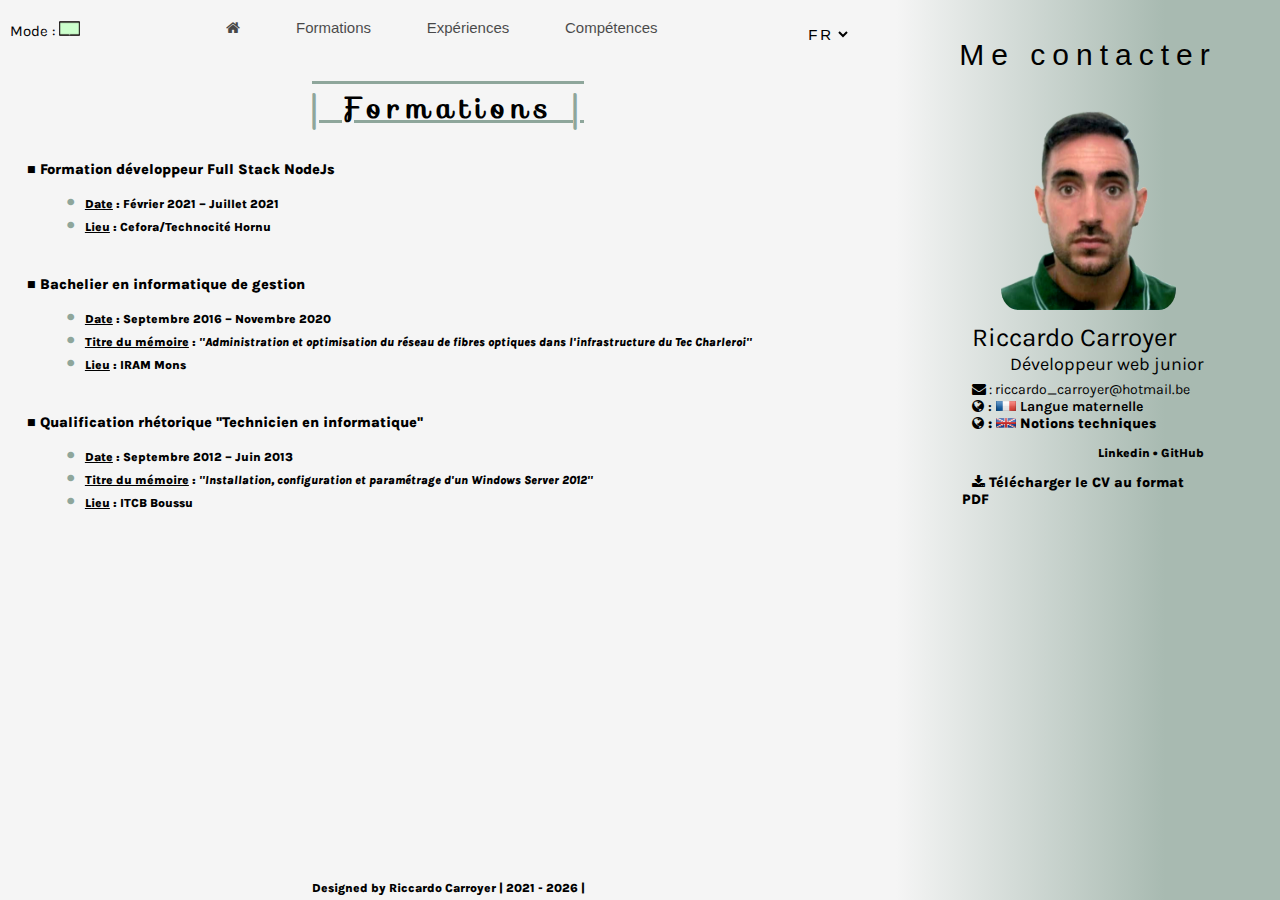
<file: html/cv.html>
<!DOCTYPE html>
<html lang="en">
<head>
    <meta charset="UTF-8">
    <meta http-equiv="X-UA-Compatible" content="IE=edge">
    <meta name="viewport" content="width=device-width, initial-scale=1.0">
    <title>CV de Riccardo Carroyer</title>
    <link rel="stylesheet" href="../css/style_cv.css">
    <link rel="stylesheet" href="https://fonts.googleapis.com/css?family=Sofia">
    <link rel="preconnect" href="https://fonts.gstatic.com">
    <link rel="preconnect" href="https://fonts.gstatic.com">
    <link href="https://fonts.googleapis.com/css2?family=Karla:wght@200;400&display=swap" rel="stylesheet"> 
    <link href="https://fonts.googleapis.com/css2?family=Quicksand:wght@500&display=swap" rel="stylesheet"> 
    <link rel="stylesheet" href="https://cdnjs.cloudflare.com/ajax/libs/font-awesome/4.7.0/css/font-awesome.min.css">

    <script src="../js/utils/translate.js" defer></script>
    <script src="../js/index_cv.js" defer></script>

</head>

<body>

    <header>
        <div id="banner">
            <span id="mode">Mode : 
                <img id="screenModeImg" src="../img/small_screen2.png" alt="">
            </span>
                <span id="buttonNavigation">
                    <a href="../index.html"><button id="homeBtn" class="btn"> <i class="fa fa-home"></i></button></a>
                    <a href="#about"><button id="contactBtn" class="btn btnAbout">Contact</button></a>
                    <a href="#educations"><button id="btnEducation" class="btn btnEducations">Formations</button></a>
                    <a href="#experiences"><button id="btnExp" class="btn btnExp">Expériences</button></a>
                    <a href="#skills"> <button id="btnSkills" class="btn btnskills">Compétences</button></a>
                    <select name="languagesSwitch" id="languagesSwitch"></select>
                </span>
            </span>
            
        </div>
    </header>

    <!--Contact-->
    <div id="about">
        <section id="aboutSection">
            <p id="Category" class="contact"><z>|</z> Contact <z>|</z></p>
            <p>
                <img id="profileImg" src="../img/riccarde_tr.png" alt="">
                    <p id="description">
                        <span id="name">        Riccardo Carroyer</span><br>
                        <span id="function">    Développeur web junior</span><br><br>
                        <span id="corps">        <b><i class="fa fa-envelope" aria-hidden="true"></i></b> <a href="mailto:riccardo_carroyer@hotmail.be" > : riccardo_carroyer@hotmail.be</a></span><br>
                        <span id="corps">        <b><i class="fa fa-globe" aria-hidden="true"></i> :  <img id="flag" src="../img/flag_fr.png" alt="">  <span id='lang1'>Langue maternelle </span> </span><br>
                        <span id="corps">        <b><i class="fa fa-globe" aria-hidden="true"></i> :  <img id="flag" src="../img/flag_uk.png" alt="">  <span id='lang2'>Notions techniques</span> </span><br><br>
                        <span id="network">      <a href="https://www.linkedin.com/in/riccardo-carroyer-425092208/">Linkedin</a> • 
                                                 <a href="https://github.com/minek10">GitHub</a></span><br><br>
                        <span id="corps">        <a href="#" id="CVLink"><i class="fa fa-download" aria-hidden="true"></i> <span id=DLCV>Télécharger le CV au format PDF</span></a></span>
                        
                    </p>
            </p>

        </section>
    </div>

    <div class="scroller">
    <!--Formation-->
        <div id="educations">
            
            <section id="EducationSection" > 
                <p id="Category"><z>|</z> <span id="educationsCategory">Formations</span> <z>|</z></p>
                <span id='Title'> <span id="title1">■ Formation développeur Full Stack NodeJs</span> </span> <br>
                <ul>
                    <li><b><u>Date</u> :</b> <span id="date1">Février 2021 – Juillet 2021</span></li>
                    <li><b><u id='location1'>Lieu</u> :</b> Cefora/Technocité Hornu</li>
                </ul>

                <br> <br> 

                <span id='Title'> <span id="title2">■ Bachelier en informatique de gestion</span> </span> <br>
                <ul>
                    <li><b><u>Date</u> :</b> <span id ="date2"> Septembre 2016 – Novembre 2020</span></li>
                    <li><b><u id="theseTitle1">Titre du mémoire</u> :</b> <i id="theseName1">"Administration et optimisation du réseau de fibres
                        optiques dans l'infrastructure du Tec Charleroi"</i></li>
                    <li><b><u id='location2'>Lieu</u> :</b> IRAM Mons</li>
                </ul>

                <br> <br> 

                <span id='Title'> <span id="title3">■ Qualification rhétorique "Technicien en informatique"</span> </span> <br>
                <ul>
                    <li><b><u>Date</u> :</b> <span id='date3'>Septembre 2012 – Juin 2013</span></li>
                    <li><b><u id="theseTitle2">Titre du mémoire</u> :</b> <i id="theseName2">"Installation, configuration et paramétrage d'un
                        Windows Server 2012"</i></li>
                    <li><b><u id='location3'>Lieu</u> :</b> ITCB Boussu</li>
                </ul>
                
            </section>      
        </div>

        <div id="experiences">
            <section id="expSection">
                <p id="Category"><z>|</z> <span id="WorkExperiences">Expériences</span> <z>|</z></p>

                <span id='Title'> <span id="titleExp5">■ Analyste-développeur </span> </span> <br>
                <ul>
                    <li><b><u>Date</u> :</b> <span id="dateExp5">Août 2021 – . . . </span></li>
                    <li><b><u id="locationExp5">Lieu</u> :</b> EducAssist'</li>
                    <li><b><u id="functionName5">Fonction</u> :</b> <span id=function5>
                        Développeur web .NET (Front et back end) avec blazor, Bootstrap et Entity
                    </span>
                   </li>
                </ul><br>

                <span id='Title'> <span id="titleExp4">■ Analyste-développeur (stage) - Tec Charleroi </span> </span> <br>
                <ul>
                    <li><b><u>Date</u> :</b> <span id="dateExp4">Décembre 2019 – Février 2020</span></li>
                    <li><b><u id="locationExp4">Lieu</u> :</b> Tec Charleroi</li>
                    <li><b><u id="functionName4">Fonction</u> :</b> <span id=function4>
                        mise en place d'un outil de digitalisation d'un schéma de 
                        fibres optiques et création de la base de données. (ASP.NET et MySQL) 
                    </span>
                   </li>
                </ul><br>

                <span id='Title'> <span id="titleExp3">■ Analyste (stage) - Tec Charleroi</span> </span> <br>
                <ul>
                    <li><b><u>Date</u> :</b> <span id="dateExp3">Janvier 2019 – Février 2019</span></li>
                    <li><b><u id="locationExp3">Lieu</u> :</b> Tec Charleroi</li>
                    <li><b><u id="functionName3">Fonction</u> :</b> 
                        <span id=function3>lecture et analyse de règlements dans le but de bâtir une 
                        base de données liée à la gestion de prise de congé du personnel</span>
                    </li>
                </ul><br>

                <span id='Title'> <span id="titleExp2">■ Préposé recyparc</span> </span> <br>
                <ul>
                    <li><b><u>Date</u> :</b> <span id="dateExp2"> Octobre 2015 – Novembre 2020 </span></li>
                    <li><b><u id="locationExp2">Lieu</u> :</b> Hygea</li>
                    <li><b><u id=functionName2>Fonction</u> :</b>  
                        <span id=function2>accueil du citoyen et orientation vers les conteneurs adéquats </span></li>
                </ul>

                <span id='Title'> <span id="titleExp1">■ Technicien-vendeur IT (stage rhétorique)</span> </span> <br>
                <ul>
                    <li><b><u>Date</u> :</b> <span id="dateExp1">Mars 2013</span></li>
                    <li><b><u id=locationExp1>Lieu </u> :</b> Service Informatique Harvent</li>
                    <li><b><u id=functionName1>Fonction</u> :</b> 
                        <span id=function1>réparation, diagnostics, montage informatique</span></li>
                </ul>
            </section>
        </div>

        <!--Compétences-->
        <div id="skills">
            <section id="SkillSection"> 
                
                <p id="Category"><z>|</z> <span id="skills0">Compétences</span> <z>|</z></p>

                <p id="SubCategory"> <span id="programming">Programmation :</span></p>
                <div id="flex"> 
                <ul>
                    <span id='Title'>■ Front-End </span> <br>
                    <li>HTML, CSS (SASS) </li>
                    <li>Javascript (Vanilla, ES6, Angular, React, Cypress)</li>
                    <li>Bootstrap</li>
                </ul>
                <ul>
                    <span id='Title'>■ Back-End </span> <br>
                    <li>NodeJS (Express, Typescript, TypeORM)</li>
                    <li>Javascript</li>
                    <li>.NET, C#</li>
                </ul><br>
            </div>

                <p id="SubCategory"> <span id=dbEngines0>Moteur de base de données :</span></p>
                <div id="flex"> 
                <ul>
                    <span id='Title'>■ MySQL </span> <br>
                    <li>MariaDb</li>
                    <li>InnoDb</li>
                </ul><br>
                <ul>
                    <span id='Title'>■ NoSQL </span> <br>
                    <li>Mongo</li>
                    <li>Elastic</li>
                </ul><br>
                <ul>
                    <span id='Title'>■ SQL </span> <br>
                    <li>Entity</li>
                    <li>Link</li>
                </ul><br>
                </div>
                

                <p id="SubCategory"> <span id="analysis">Analyse :</span></p>

                <div id="flex"> 
                    <ul>
                        <span id='Title'>■ Meurise </span> <br>
                        <li id='MCD'>Modèle conceptuel des données</li>
                        <li id='MPD'>Modèle physique des données</li>
                        <li id='MLD'>Modèle logique des données</li>
                    </ul>
                    <ul>
                        <span id='Title'>■ UML </span> <br>
                        <li>UseCase</li>
                        <li>Node</li>
                        <li id="classDiagram">Diagramme de classe</li>
                    </ul>
                    <ul>
                        <span id='Title'>■ SCRUM </span> <br>
                    </ul>
                </div>

                <p id="SubCategory"> <span id="OS">Systèmes d'exploitation :</span></p>
                <div id="flex"> 
                
                <ul>
                    <span id='Title'>■ Windows </span> <br>
                    <li id='win1'>Maintenance et exploitation du système</li>
                </ul><br>

            
                <ul>
                    <span id='Title'>■ Windows Server </span> <br>
                    <li>Active Directory</li>
                    <li id="DHCP">Serveur DHCP</li>
                    <li id="DNS">Serveur DNS</li>
                    <li id="file">Serveur de fichiers</li>
                    <li>GPO</li>
                </ul><br>

                
                <ul>
                    <span id='Title'>■ Ubuntu </span> <br>
                    <li id="ubuntu">Exploitation du système et de l'environnement</li>
                </ul><br>
                
            </section>
        </div>
</div>
<!--Footer-->

    <footer id="footer">
        
    </footer>
   

</body>
</html>
</file>
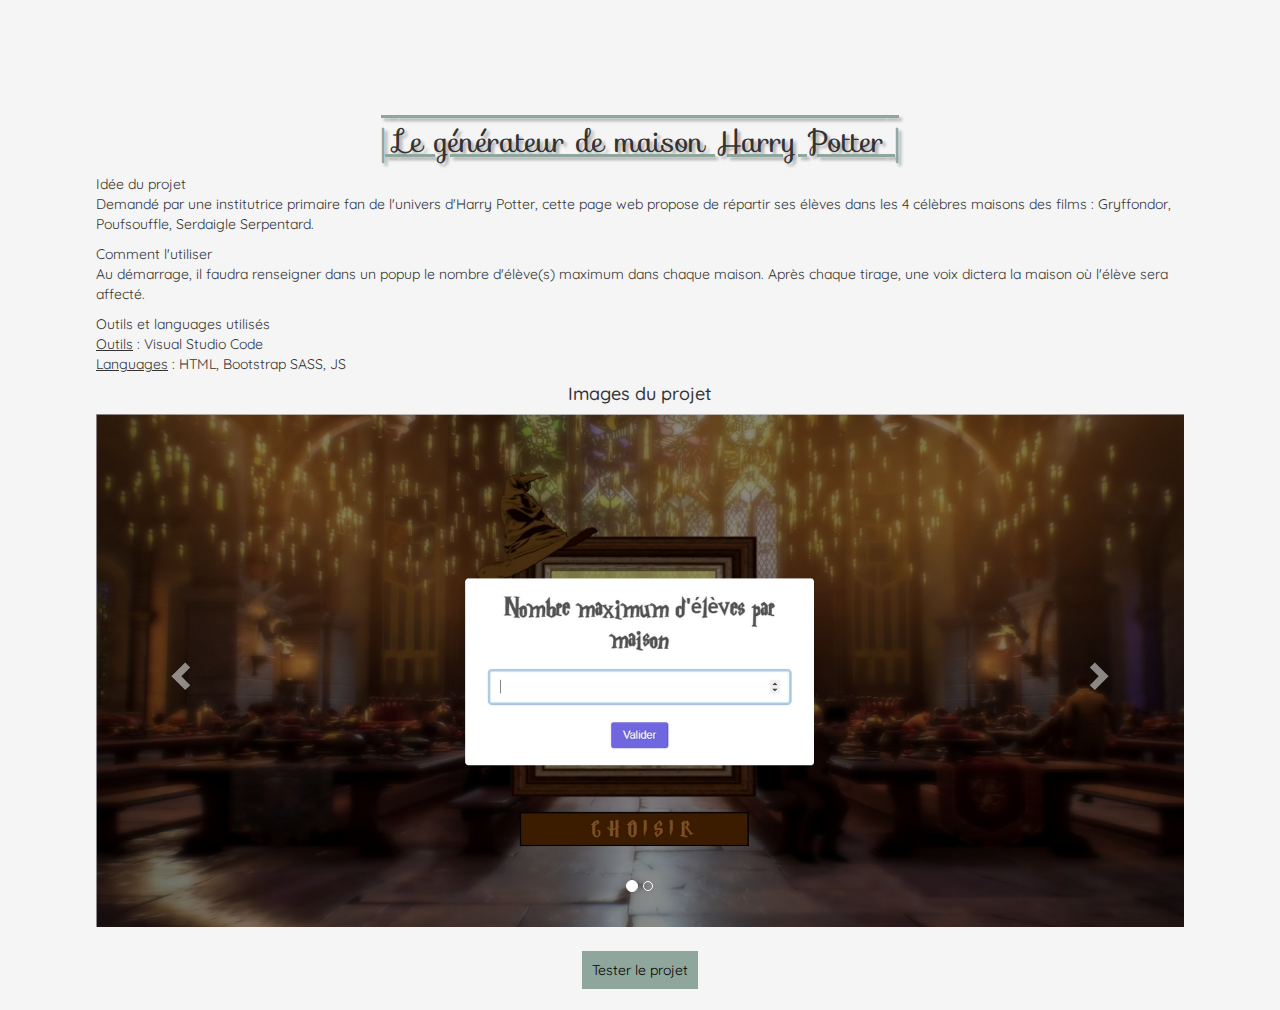
<file: html/projecthpchoixpeau.html>
<!DOCTYPE html>
<html lang="fr">
<head>
    <meta charset="UTF-8">
    <meta http-equiv="X-UA-Compatible" content="IE=edge">
    <meta name="viewport" content="width=device-width, initial-scale=1.0">

    
    <link rel="stylesheet" href="../css/style_footer.css">
    <link rel="stylesheet" href="../css/style_navmenu.css">
    <link rel="stylesheet" href="../css/style_project.css">

    <link href="https://fonts.googleapis.com/css2?family=Quicksand:wght@500&display=swap" rel="stylesheet"> 
    <link href="https://cdn.jsdelivr.net/npm/bootstrap@5.2.1/dist/css/bootstrap.min.css" rel="stylesheet" integrity="sha384-iYQeCzEYFbKjA/T2uDLTpkwGzCiq6soy8tYaI1GyVh/UjpbCx/TYkiZhlZB6+fzT" crossorigin="anonymous">
    <link rel="stylesheet" href="https://maxcdn.bootstrapcdn.com/bootstrap/3.4.1/css/bootstrap.min.css">
    <link rel="stylesheet" href="https://cdnjs.cloudflare.com/ajax/libs/font-awesome/4.7.0/css/font-awesome.min.css">
    <link rel="stylesheet" href="https://fonts.googleapis.com/css?family=Sofia">
    
    <script src="https://code.jquery.com/jquery-1.10.2.js"></script>
    <script src="../js/index.js" defer></script>

    <script src="https://ajax.googleapis.com/ajax/libs/jquery/3.6.0/jquery.min.js"></script>
    <script src="https://maxcdn.bootstrapcdn.com/bootstrap/3.4.1/js/bootstrap.min.js"></script>

</head>
<body>
  <div id="navmenu"></div>
    <div id="Container">

      <div id="Container2">
        <div class="firstCategory">
          <p id="Category">
              <z class="GreenBar">|</z> 
              <span id=aboutMeSection>Le générateur de maison Harry Potter</span> 
              <z class="GreenBar">|</z>
          </p>
        </div>

        <section class="py-2 px-3">

          <div class="mt-5 mb-3 title">
            <span class="fw-bold">Idée du projet</span>
          </div>

          <p>
            Demandé par une institutrice primaire fan de l'univers d'Harry Potter, cette page web propose de répartir ses élèves dans les 4 célèbres maisons des films : Gryffondor, Poufsouffle, Serdaigle Serpentard.
          </p>

          <div class="mt-5 title">
            <span class="fw-bold">Comment l'utiliser</span>
          </div>

        <div class="my-3">
          <p>
            Au démarrage, il faudra renseigner dans un popup le nombre d'élève(s) maximum dans chaque maison.  Après chaque tirage, une voix dictera la maison où l'élève sera affecté.
          </p>
        </div>

        <div class="mt-5 title">
          <span class="fw-bold">Outils et languages utilisés</span>
        </div>

        <div class="my-3">
          <div>
            <span><u>Outils</u> : Visual Studio Code </span>
          </div>
          <div>
            <span><u>Languages</u> : HTML, Bootstrap SASS, JS</span>
          </div>
        </div>
          
        </section>

        <div class="mx-2 text-center">
          <h4 class>Images du projet</h4>  
          <div id="myCarousel" class="carousel slide" data-ride="carousel">
            
            <!-- Indicators -->
            <ol class="carousel-indicators">
              <li data-target="#myCarousel" data-slide-to="0" class="active"></li>
              <li data-target="#myCarousel" data-slide-to="1"></li>
            </ol>
        
            <!-- Wrapper for slides -->
            <div class="carousel-inner">
              <div class="item active">
                <a href="../img/hp1.jpg">
                  <img src="../img/hp1.jpg">
                </a>
              </div>
        
              <div class="item">
                <a href="../img/hp2.jpg">
                  <img src="../img/hp2.jpg">
                </a>
              </div>
            
            </div>
        
            <!-- Left and right controls -->
            <a class="left carousel-control" href="#myCarousel" data-slide="prev">
              <span class="glyphicon glyphicon-chevron-left"></span>
              <span class="sr-only">Previous</span>
            </a>
            <a class="right carousel-control" href="#myCarousel" data-slide="next">
              <span class="glyphicon glyphicon-chevron-right"></span>
              <span class="sr-only">Next</span>
            </a>
          </div>
        </div>

        <div class="text-center my-5" id="btnLink">
          <a href="https://minek10.github.io/HPChoixpeau" id="btnRedirect" class="text-decoration-none">Tester le projet</a>
        </div>


        </div>
        <div id="footer"></div>
      </div>



</body>
</html>
</file>
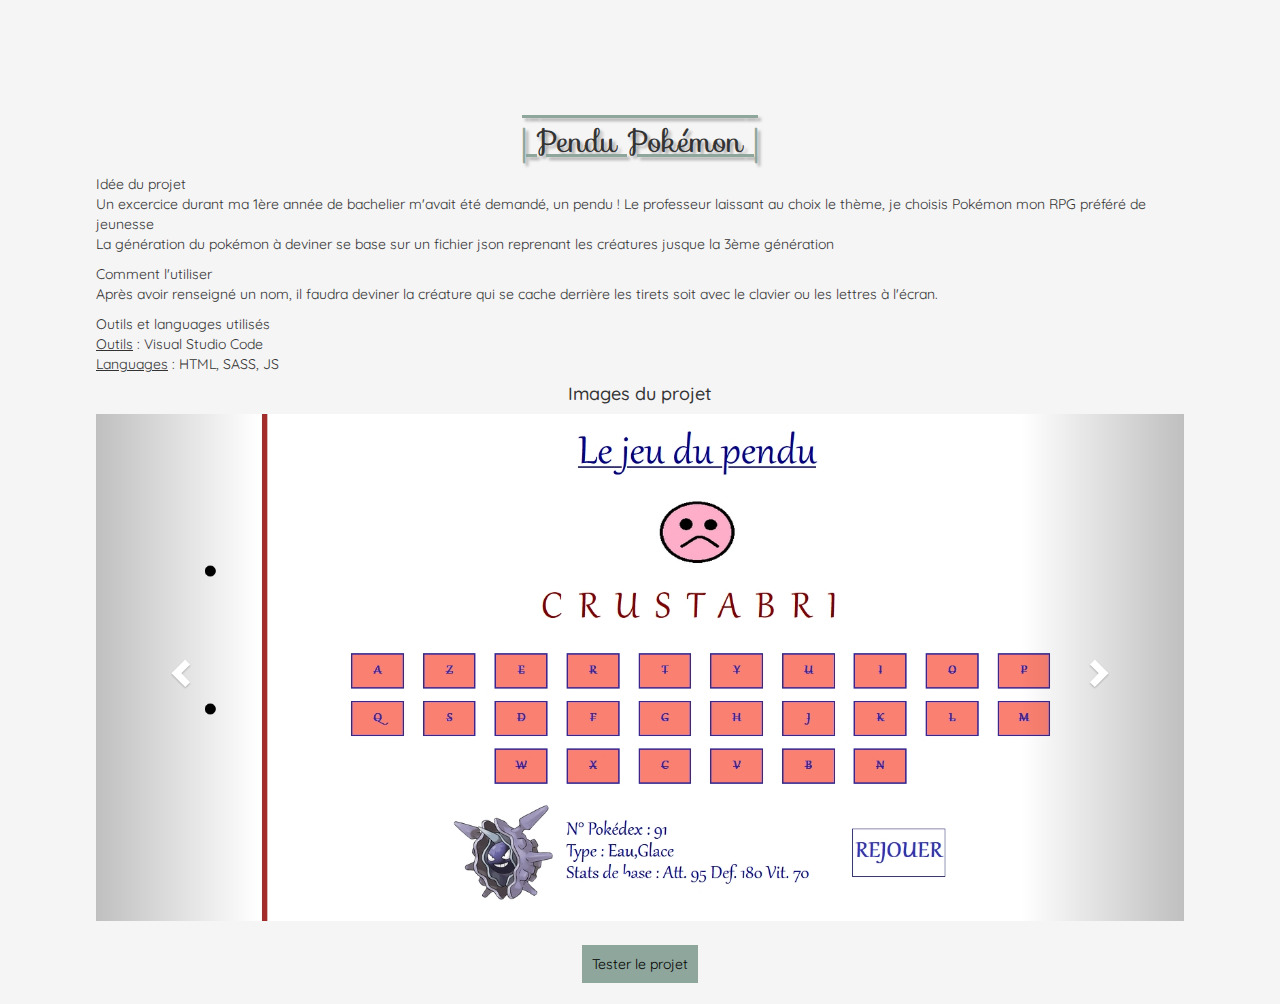
<file: html/projectpendupkmn.html>
<!DOCTYPE html>
<html lang="fr">
<head>
    <meta charset="UTF-8">
    <meta http-equiv="X-UA-Compatible" content="IE=edge">
    <meta name="viewport" content="width=device-width, initial-scale=1.0">

    
    <link rel="stylesheet" href="../css/style_footer.css">
    <link rel="stylesheet" href="../css/style_navmenu.css">
    <link rel="stylesheet" href="../css/style_project.css">

    <link href="https://fonts.googleapis.com/css2?family=Quicksand:wght@500&display=swap" rel="stylesheet"> 
    <link href="https://cdn.jsdelivr.net/npm/bootstrap@5.2.1/dist/css/bootstrap.min.css" rel="stylesheet" integrity="sha384-iYQeCzEYFbKjA/T2uDLTpkwGzCiq6soy8tYaI1GyVh/UjpbCx/TYkiZhlZB6+fzT" crossorigin="anonymous">
    <link rel="stylesheet" href="https://maxcdn.bootstrapcdn.com/bootstrap/3.4.1/css/bootstrap.min.css">
    <link rel="stylesheet" href="https://cdnjs.cloudflare.com/ajax/libs/font-awesome/4.7.0/css/font-awesome.min.css">
    <link rel="stylesheet" href="https://fonts.googleapis.com/css?family=Sofia">
    
    <script src="https://code.jquery.com/jquery-1.10.2.js"></script>
    <script src="../js/index.js" defer></script>

    <script src="https://ajax.googleapis.com/ajax/libs/jquery/3.6.0/jquery.min.js"></script>
    <script src="https://maxcdn.bootstrapcdn.com/bootstrap/3.4.1/js/bootstrap.min.js"></script>

</head>
<body>
  <div id="navmenu"></div>
    <div id="Container">

      <div id="Container2">
        <div class="firstCategory">
          <p id="Category">
              <z class="GreenBar">|</z> 
              <span id=aboutMeSection>Pendu Pokémon</span> 
              <z class="GreenBar">|</z>
          </p>
        </div>

        <section class="py-2 px-3">

          <div class="mt-5 mb-3 title">
            <span class="fw-bold">Idée du projet</span>
          </div>

          <p>
            Un excercice durant ma 1ère année de bachelier m'avait été demandé, un pendu ! Le professeur laissant au choix le thème, je choisis Pokémon mon RPG préféré de jeunesse <br>
            La génération du pokémon à deviner se base sur un fichier json reprenant les créatures jusque la 3ème génération
          </p>

          <div class="mt-5 title">
            <span class="fw-bold">Comment l'utiliser</span>
          </div>

        <div class="my-3">
          <p>
            Après avoir renseigné un nom, il faudra deviner la créature qui se cache derrière les tirets soit avec le clavier ou les lettres à l'écran.
          </p>
        </div>

        <div class="mt-5 title">
          <span class="fw-bold">Outils et languages utilisés</span>
        </div>

        <div class="my-3">
          <div>
            <span><u>Outils</u> : Visual Studio Code </span>
          </div>
          <div>
            <span><u>Languages</u> : HTML, SASS, JS</span>
          </div>
        </div>
          
        </section>

        <div class="mx-2 text-center">
          <h4 class>Images du projet</h4>  
          <div id="myCarousel" class="carousel slide" data-ride="carousel">
            
            <!-- Indicators -->
            <ol class="carousel-indicators">
              <li data-target="#myCarousel" data-slide-to="0" class="active"></li>
              <li data-target="#myCarousel" data-slide-to="1"></li>
              <li data-target="#myCarousel" data-slide-to="2"></li>
            </ol>
        
            <!-- Wrapper for slides -->
            <div class="carousel-inner">
              <div class="item active">
                <a href="../img/pendupkmn1.jpg">
                  <img src="../img/pendupkmn1.jpg">
                </a>
              </div>
        
              <div class="item">
                <a href="../img/pendupkmn2.jpg">
                  <img src="../img/pendupkmn2.jpg">
                </a>
              </div>

              <div class="item">
                <a href="../img/pendupkmn3.jpg">
                  <img src="../img/pendupkmn3.jpg">
                </a>
              </div>
            
            </div>
        
            <!-- Left and right controls -->
            <a class="left carousel-control" href="#myCarousel" data-slide="prev">
              <span class="glyphicon glyphicon-chevron-left"></span>
              <span class="sr-only">Previous</span>
            </a>
            <a class="right carousel-control" href="#myCarousel" data-slide="next">
              <span class="glyphicon glyphicon-chevron-right"></span>
              <span class="sr-only">Next</span>
            </a>
          </div>
        </div>

        <div class="text-center my-5" id="btnLink">
          <a href="https://minek10.github.io/pendupkmn" id="btnRedirect" class="text-decoration-none">Tester le projet</a>
        </div>


        </div>
        <div id="footer"></div>
      </div>



</body>
</html>
</file>
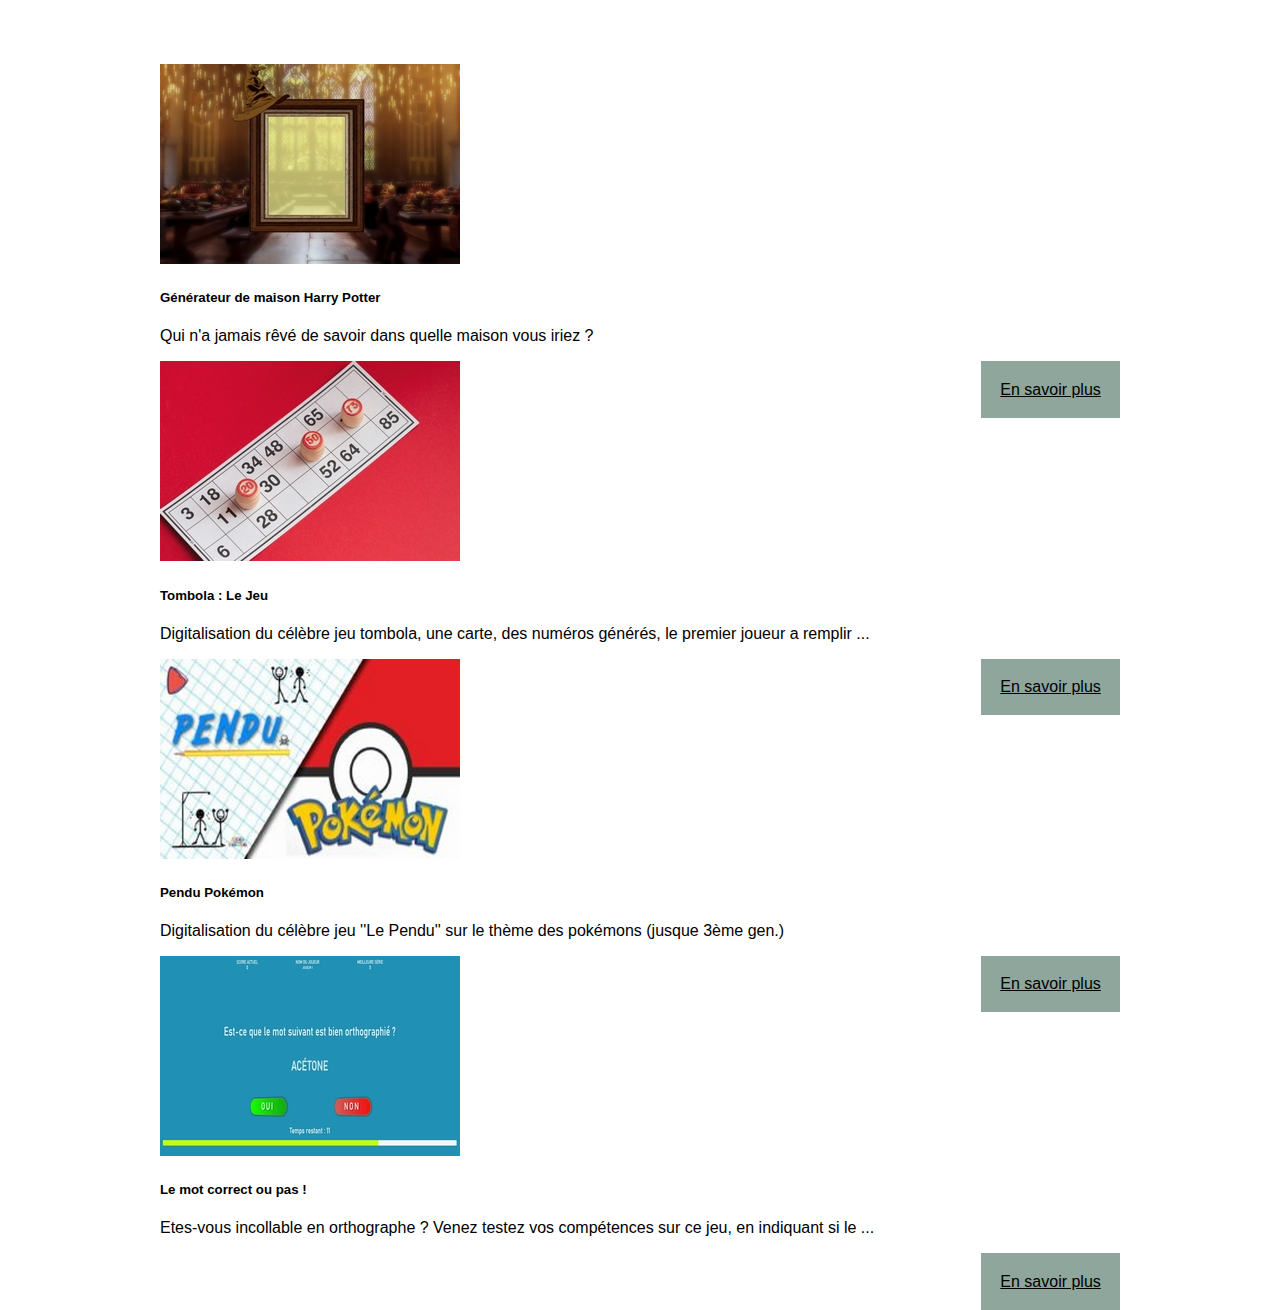
<file: html/projects.html>
<!DOCTYPE html>
<html lang="fr">
<head>
    <meta charset="UTF-8">
    <meta http-equiv="X-UA-Compatible" content="IE=edge">
    <meta name="viewport" content="width=device-width, initial-scale=1.0">

    <link rel="stylesheet" href="../css/style_navmenu.css">
    <link rel="stylesheet" href="../css/style_footer.css">
    <link rel="stylesheet" href="../css/style_projects.css">

    <link rel="stylesheet" href="https://fonts.googleapis.com/css?family=Sofia">

    <link href="https://cdn.jsdelivr.net/npm/bootstrap@5.2.1/dist/css/bootstrap.min.css" rel="stylesheet" integrity="sha384-iYQeCzEYFbKjA/T2uDLTpkwGzCiq6soy8tYaI1GyVh/UjpbCx/TYkiZhlZB6+fzT" crossorigin="anonymous">
    <link rel="stylesheet" href="https://cdnjs.cloudflare.com/ajax/libs/font-awesome/4.7.0/css/font-awesome.min.css">
    <link href="https://fonts.googleapis.com/css2?family=Quicksand:wght@500&display=swap" rel="stylesheet"> 

    <script src="https://code.jquery.com/jquery-1.10.2.js"></script>
    <script src="../js/index.js" defer></script>
    <script src="../js/project.js" defer></script>

    <title>Projets</title>
    
</head>
<body>
 
    <div id="container">

        <div id="navmenu"></div>
        <div class="Container my-5" id="CardContainer">  
            <div class="row"></div>
        </div>

    </div>
    <div id="footer"></div>
</body>
</html>
</file>
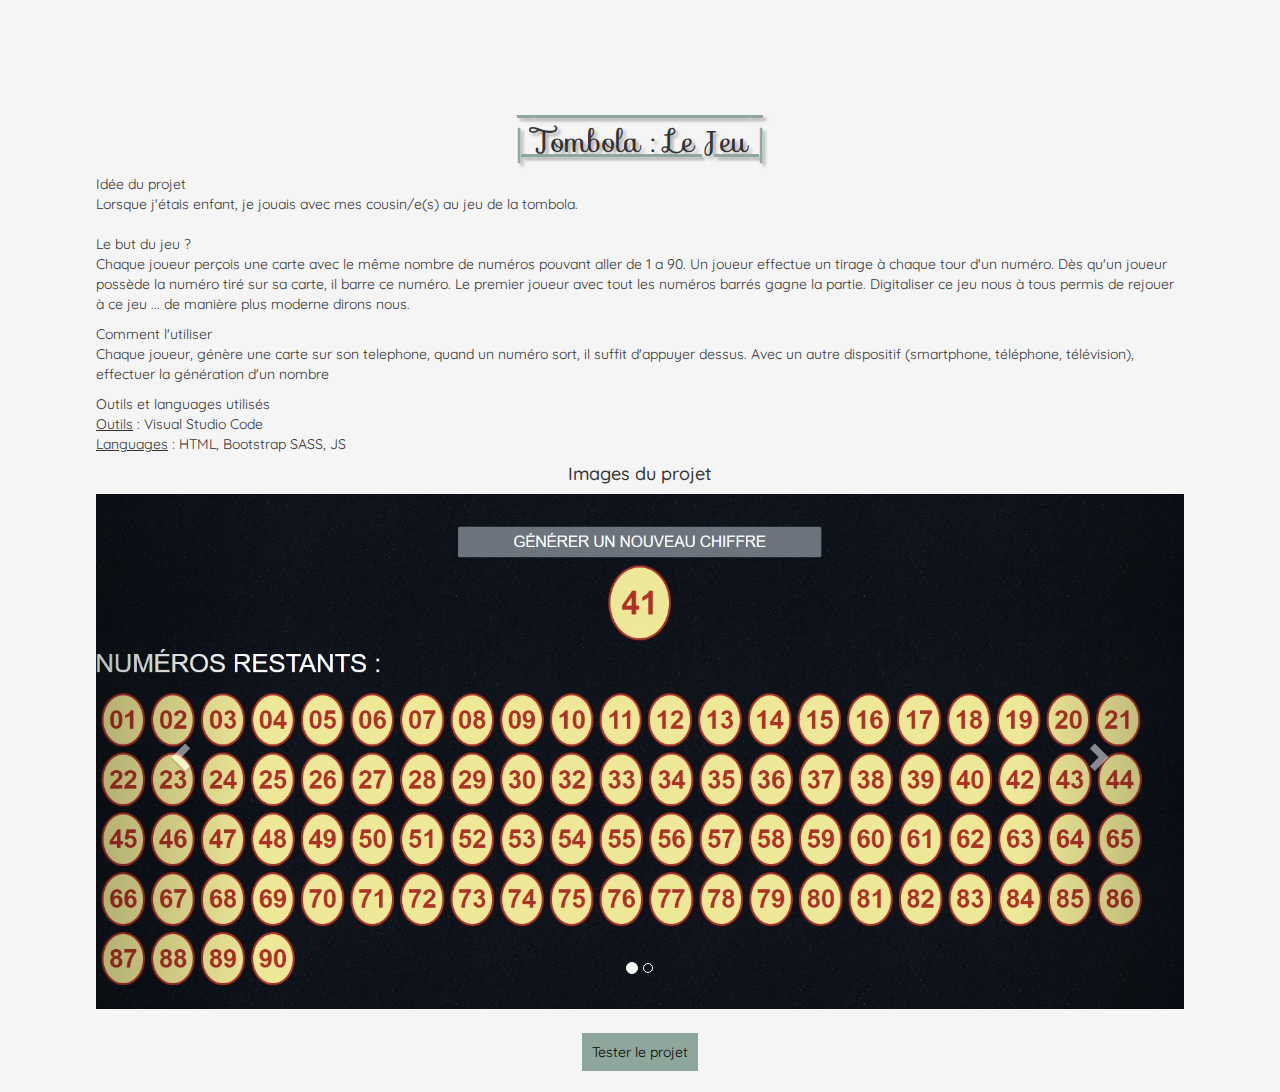
<file: html/projecttombola.html>
<!DOCTYPE html>
<html lang="fr">
<head>
    <meta charset="UTF-8">
    <meta http-equiv="X-UA-Compatible" content="IE=edge">
    <meta name="viewport" content="width=device-width, initial-scale=1.0">

    
    <link rel="stylesheet" href="../css/style_footer.css">
    <link rel="stylesheet" href="../css/style_navmenu.css">
    <link rel="stylesheet" href="../css/style_project.css">

    <link href="https://fonts.googleapis.com/css2?family=Quicksand:wght@500&display=swap" rel="stylesheet"> 
    <link href="https://cdn.jsdelivr.net/npm/bootstrap@5.2.1/dist/css/bootstrap.min.css" rel="stylesheet" integrity="sha384-iYQeCzEYFbKjA/T2uDLTpkwGzCiq6soy8tYaI1GyVh/UjpbCx/TYkiZhlZB6+fzT" crossorigin="anonymous">
    <link rel="stylesheet" href="https://maxcdn.bootstrapcdn.com/bootstrap/3.4.1/css/bootstrap.min.css">
    <link rel="stylesheet" href="https://cdnjs.cloudflare.com/ajax/libs/font-awesome/4.7.0/css/font-awesome.min.css">
    <link rel="stylesheet" href="https://fonts.googleapis.com/css?family=Sofia">
    
    <script src="https://code.jquery.com/jquery-1.10.2.js"></script>
    <script src="../js/index.js" defer></script>

    <script src="https://ajax.googleapis.com/ajax/libs/jquery/3.6.0/jquery.min.js"></script>
    <script src="https://maxcdn.bootstrapcdn.com/bootstrap/3.4.1/js/bootstrap.min.js"></script>

</head>
<body>
  <div id="navmenu"></div>
    <div id="Container">

      <div id="Container2">
        <div class="firstCategory">
          <p id="Category">
              <z class="GreenBar">|</z> 
              <span id=aboutMeSection>Tombola : Le Jeu</span> 
              <z class="GreenBar">|</z>
          </p>
        </div>

        <section class="py-2 px-3">

          <div class="mt-5 mb-3 title">
            <span class="fw-bold">Idée du projet</span>
          </div>

          <p>
            Lorsque j'étais enfant, je jouais avec mes cousin/e(s) au jeu de la tombola. <br><br> 
            Le but du jeu ? <br> Chaque joueur perçois une carte avec le même nombre de numéros pouvant aller de 1 a 90.
            Un joueur effectue un tirage à chaque tour d'un numéro.  Dès qu'un joueur possède la numéro tiré sur sa carte, il barre ce numéro.
            Le premier joueur avec tout les numéros barrés gagne la partie.
            Digitaliser ce jeu nous à tous permis de rejouer à ce jeu ... de manière plus moderne dirons nous.
          </p>

          <div class="mt-5 title">
            <span class="fw-bold">Comment l'utiliser</span>
          </div>

        <div class="my-3">
          <p>
            Chaque joueur, génère une carte sur son telephone, quand un numéro sort, il suffit d'appuyer dessus.
            Avec un autre dispositif (smartphone, téléphone, télévision), effectuer la génération d'un nombre
          </p>
        </div>

        <div class="mt-5 title">
          <span class="fw-bold">Outils et languages utilisés</span>
        </div>

        <div class="my-3">
          <div>
            <span><u>Outils</u> : Visual Studio Code </span>
          </div>
          <div>
            <span><u>Languages</u> : HTML, Bootstrap SASS, JS</span>
          </div>
        </div>
          
        </section>

        <div class="mx-2 text-center">
          <h4 class>Images du projet</h4>  
          <div id="myCarousel" class="carousel slide" data-ride="carousel">
            
            <!-- Indicators -->
            <ol class="carousel-indicators">
              <li data-target="#myCarousel" data-slide-to="0" class="active"></li>
              <li data-target="#myCarousel" data-slide-to="1"></li>
            </ol>
        
            <!-- Wrapper for slides -->
            <div class="carousel-inner">
              <div class="item active">
                <a href="../img/tombolone1.jpg">
                  <img src="../img/tombolone1.jpg">
                </a>
              </div>
        
              <div class="item">
                <a href="../img/tombolone2.jpg">
                  <img src="../img/tombolone2.jpg">
                </a>
              </div>
            
            </div>
        
            <!-- Left and right controls -->
            <a class="left carousel-control" href="#myCarousel" data-slide="prev">
              <span class="glyphicon glyphicon-chevron-left"></span>
              <span class="sr-only">Previous</span>
            </a>
            <a class="right carousel-control" href="#myCarousel" data-slide="next">
              <span class="glyphicon glyphicon-chevron-right"></span>
              <span class="sr-only">Next</span>
            </a>
          </div>
        </div>

        <div class="text-center my-5" id="btnLink">
          <a href="https://minek10.github.io/Tombolone" id="btnRedirect" class="text-decoration-none">Tester le projet</a>
        </div>


        </div>
        <div id="footer"></div>
      </div>



</body>
</html>
</file>
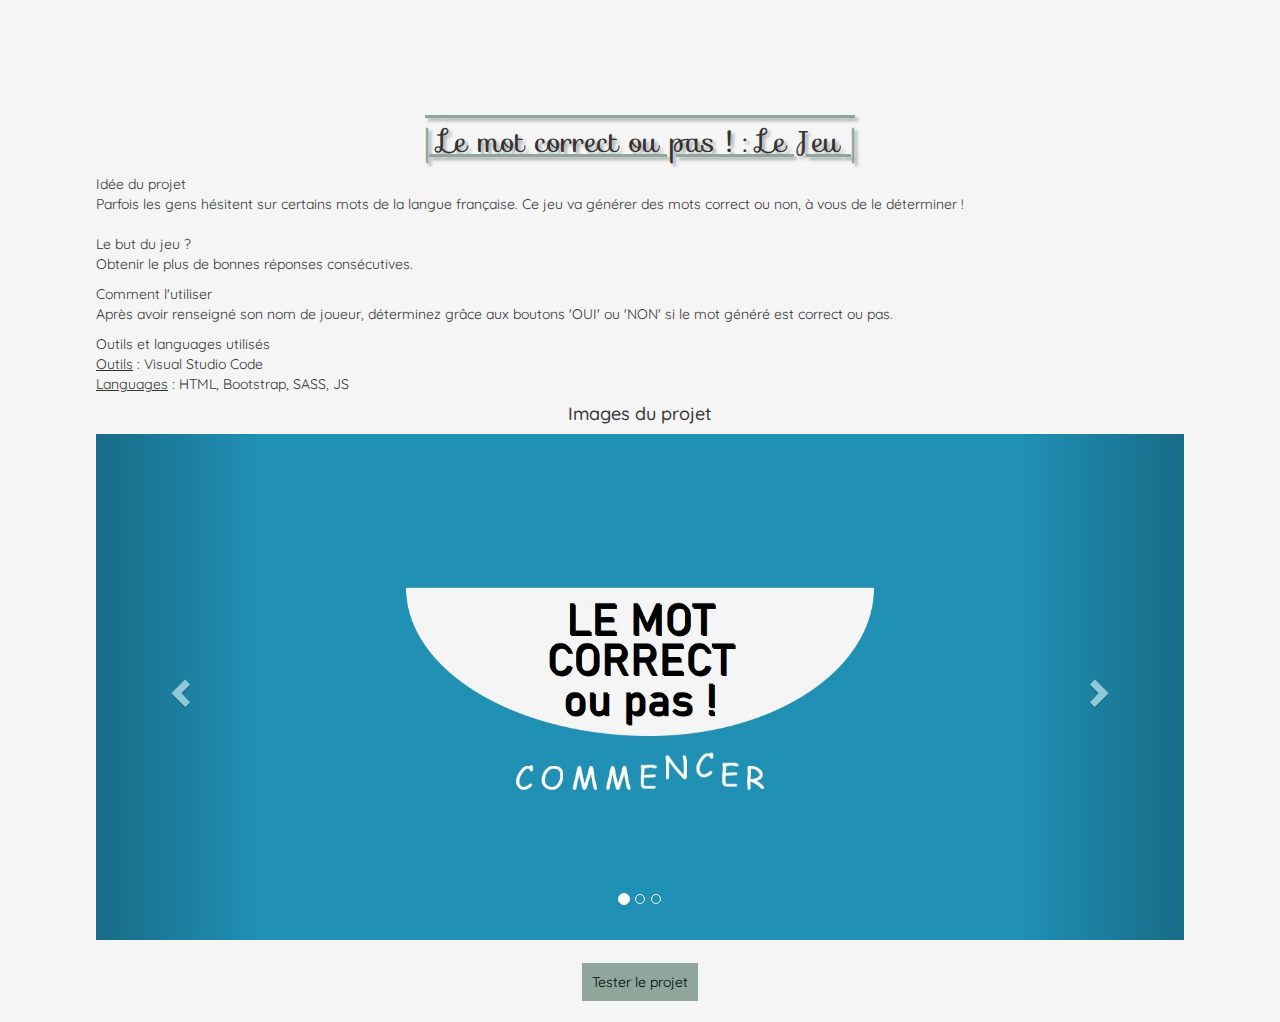
<file: html/projectwordiscorrect.html>
<!DOCTYPE html>
<html lang="fr">
<head>
    <meta charset="UTF-8">
    <meta http-equiv="X-UA-Compatible" content="IE=edge">
    <meta name="viewport" content="width=device-width, initial-scale=1.0">

    
    <link rel="stylesheet" href="../css/style_footer.css">
    <link rel="stylesheet" href="../css/style_navmenu.css">
    <link rel="stylesheet" href="../css/style_project.css">

    <link href="https://fonts.googleapis.com/css2?family=Quicksand:wght@500&display=swap" rel="stylesheet"> 
    <link href="https://cdn.jsdelivr.net/npm/bootstrap@5.2.1/dist/css/bootstrap.min.css" rel="stylesheet" integrity="sha384-iYQeCzEYFbKjA/T2uDLTpkwGzCiq6soy8tYaI1GyVh/UjpbCx/TYkiZhlZB6+fzT" crossorigin="anonymous">
    <link rel="stylesheet" href="https://maxcdn.bootstrapcdn.com/bootstrap/3.4.1/css/bootstrap.min.css">
    <link rel="stylesheet" href="https://cdnjs.cloudflare.com/ajax/libs/font-awesome/4.7.0/css/font-awesome.min.css">
    <link rel="stylesheet" href="https://fonts.googleapis.com/css?family=Sofia">
    
    <script src="https://code.jquery.com/jquery-1.10.2.js"></script>
    <script src="../js/index.js" defer></script>

    <script src="https://ajax.googleapis.com/ajax/libs/jquery/3.6.0/jquery.min.js"></script>
    <script src="https://maxcdn.bootstrapcdn.com/bootstrap/3.4.1/js/bootstrap.min.js"></script>

</head>
<body>
  <div id="navmenu"></div>
    <div id="Container">

      <div id="Container2">
        <div class="firstCategory">
          <p id="Category">
              <z class="GreenBar">|</z> 
              <span id=aboutMeSection>Le mot correct ou pas ! : Le Jeu</span> 
              <z class="GreenBar">|</z>
          </p>
        </div>

        <section class="py-2 px-3">

          <div class="mt-5 mb-3 title">
            <span class="fw-bold">Idée du projet</span>
          </div>

          <p>
            Parfois les gens hésitent sur certains mots de la langue française.  Ce jeu va générer des mots correct ou non, à vous de le déterminer ! <br><br> 
            Le but du jeu ? <br> Obtenir le plus de bonnes réponses consécutives.
          </p>

          <div class="mt-5 title">
            <span class="fw-bold">Comment l'utiliser</span>
          </div>

        <div class="my-3">
          <p>
            Après avoir renseigné son nom de joueur, déterminez grâce aux boutons 'OUI' ou 'NON' si le mot généré est correct ou pas.
          </p>
        </div>

        <div class="mt-5 title">
          <span class="fw-bold">Outils et languages utilisés</span>
        </div>

        <div class="my-3">
          <div>
            <span><u>Outils</u> : Visual Studio Code </span>
          </div>
          <div>
            <span><u>Languages</u> : HTML, Bootstrap, SASS, JS</span>
          </div>
        </div>
          
        </section>

        <div class="mx-2 text-center">
          <h4 class>Images du projet</h4>  
          <div id="myCarousel" class="carousel slide" data-ride="carousel">
            
            <!-- Indicators -->
            <ol class="carousel-indicators">
              <li data-target="#myCarousel" data-slide-to="0" class="active"></li>
              <li data-target="#myCarousel" data-slide-to="1"></li>
              <li data-target="#myCarousel" data-slide-to="2"></li>
            </ol>
        
            <!-- Wrapper for slides -->
            <div class="carousel-inner">
              <div class="item active">
                <a href="../img/wordiscorrect1.jpg">
                  <img src="../img/wordiscorrect1.jpg">
                </a>
              </div>
        
              <div class="item">
                <a href="../img/wordiscorrect2.jpg">
                    <img src="../img/wordiscorrect2.jpg">
                  </a>
              </div>

              <div class="item">
                <a href="../img/wordiscorrect3.jpg">
                    <img src="../img/wordiscorrect3.jpg">
                  </a>
              </div>
            
            </div>
        
            <!-- Left and right controls -->
            <a class="left carousel-control" href="#myCarousel" data-slide="prev">
              <span class="glyphicon glyphicon-chevron-left"></span>
              <span class="sr-only">Previous</span>
            </a>
            <a class="right carousel-control" href="#myCarousel" data-slide="next">
              <span class="glyphicon glyphicon-chevron-right"></span>
              <span class="sr-only">Next</span>
            </a>
          </div>
        </div>

        <div class="text-center my-5" id="btnLink">
          <a href="https://minek10.github.io/CorrectWord/" id="btnRedirect" class="text-decoration-none">Tester le projet</a>
        </div>


        </div>
        <div id="footer"></div>
      </div>



</body>
</html>
</file>
<file: css/style_cv.css>
@charset "UTF-8";
body {
  background-color: whitesmoke;
  word-wrap: break-word;
  font-family: 'Segoe UI', Tahoma, Geneva, Verdana, sans-serif;
  font-size: 15px;
  margin: 0;
  padding: 0;
  font-family: 'Karla', sans-serif;
}

header {
  width: 100%;
  display: inline-block;
  background-color: #8ea69b;
  background: linear-gradient(360deg, whitesmoke 0%, #a8bab1 50%);
  top: 0;
  padding-bottom: 3%;
  vertical-align: middle;
  position: fixed;
  z-index: 1000;
}

#banner {
  margin: 0 auto;
  width: 100%;
  vertical-align: middle;
  text-align: center;
  padding-top: 2%;
}

#mode {
  padding-left: 5px;
  float: left;
  font-size: 13px;
}

#screenModeImg {
  padding-top: 3px;
  height: 15px;
}

#buttonNavigation {
  align-content: center;
  vertical-align: middle;
  border: none;
  background: none;
  outline: none;
}

button {
  padding-left: 0.5%;
  padding-right: 0.5%;
  border: none;
  font-size: 11px;
  font-family: 'Segoe UI', Tahoma, Geneva, Verdana, sans-serif;
  background-color: Transparent;
  background-repeat: no-repeat;
  border: none;
  cursor: pointer;
  overflow: hidden;
  outline: none;
}

button:hover {
  color: white;
}

#languagesSwitch {
  float: right;
  background-color: whitesmoke;
  border: none;
  font-family: 'Segoe UI', Tahoma, Geneva, Verdana, sans-serif;
  font-size: 11px;
  margin-top: 2px;
  margin-right: 1%;
  border-radius: 30px;
}

#languagesSwitch:hover {
  background: #79a791;
  color: black;
  border-radius: 30px;
}

#languagesSwitch:active {
  background: yellow;
  color: blue;
}

#languagesSwitch:focus {
  background: #79a791;
  color: black;
  border-radius: 30px;
}

#languagesSwitch:selected {
  background: blue;
  color: yellow;
}

#homeImg {
  width: 10%;
  background-color: yellow;
}

#homeImg:hover {
  background-color: salmon;
}

li {
  list-style: none;
}

li::before {
  content: "•";
  padding-right: 10px;
  color: #8ea69b;
  font-size: 20px;
}

a {
  text-decoration: none;
  color: black;
}

a:hover {
  text-decoration: underline;
  color: black;
}

section {
  color: black;
  padding-top: 3%;
  padding-bottom: 5%;
  padding-left: 2%;
  padding-right: 2%;
  opacity: 1;
  transition-duration: 0.5s;
}

section #Title {
  font-size: 1.3em;
}

section #Category {
  text-align: center;
  font-size: 30px;
  text-decoration: underline overline #8ea69b;
  letter-spacing: 5px;
  font-family: "Sofia", sans-serif;
  cursor: default;
}

section #SubCategory {
  text-align: center;
  font-size: 25px;
  text-decoration: underline dotted 3px #8ea69b;
  font-style: oblique;
}

#aboutSection {
  text-align: left;
  padding-top: 10%;
}

#aboutSection #profileImg {
  display: block;
  margin-left: auto;
  margin-right: auto;
  width: 275px;
  height: 315px;
  border-radius: 25%;
  padding-top: 2%;
  transition-duration: 2s;
}

#aboutSection #profileImg:hover {
  content: url("../img/riccarde_smile_tr.png");
}

#aboutSection #description {
  width: 75%;
  margin: auto;
}

#aboutSection #description #name {
  font-size: 28px;
  padding-left: 10px;
}

#aboutSection #description #function {
  float: right;
  font-size: 20px;
  padding-right: 10px;
}

#aboutSection #description #corps {
  padding-left: 10px;
}

#aboutSection #description #corps #flag {
  width: 20px;
  height: 10px;
}

#aboutSection #description #network {
  float: right;
  padding-right: 10px;
}

footer {
  position: fixed;
  bottom: 0;
  width: 100%;
  background: linear-gradient(180deg, whitesmoke 0%, #a8bab1 65%, #a8bab1 98%);
  text-align: center;
  font-size: 12px;
  padding-bottom: 5px;
  padding-top: 5px;
}

z {
  color: #8ea69b;
}

@media screen and (min-width: 490px) {
  button {
    padding-left: 1.5%;
    padding-right: 1.5%;
    font-size: 13px;
  }
  #languagesSwitch {
    font-size: 13px;
    margin-top: 1px;
    margin-right: 1%;
  }
}

@media screen and (min-width: 640px) {
  #buttonNavigation {
    align-content: center;
    vertical-align: middle;
  }
  button {
    padding-left: 2%;
    padding-right: 2%;
    font-size: 15px;
  }
  #languagesSwitch {
    float: right;
    margin-right: 5%;
    background-color: whitesmoke;
    border: none;
    font-family: 'Segoe UI', Tahoma, Geneva, Verdana, sans-serif;
  }
  #languagesSwitch:hover {
    background: #79a791;
    color: black;
  }
  #languagesSwitch:active {
    background: yellow;
    color: blue;
  }
  #languagesSwitch:focus {
    background: #79a791;
    color: black;
  }
  section {
    color: black;
    padding-top: 1%;
    padding-bottom: 5%;
    padding-left: 2%;
    padding-right: 2%;
    opacity: 1;
    transition-duration: 0.5s;
  }
  section#aboutSection {
    padding-top: 10%;
  }
  header {
    padding-bottom: 1.5%;
  }
}

@media screen and (min-width: 790px) {
  span#name, span#corps {
    margin-left: 10%;
  }
  span#function, span#network {
    margin-right: 10%;
  }
  #mode {
    font-size: 15px;
  }
}

@media screen and (min-width: 1000px) {
  span#name, span#corps {
    margin-left: 20%;
  }
  span#function, span#network {
    margin-right: 20%;
  }
}

@media screen and (min-width: 1260px) {
  body {
    font-size: 12px;
    margin: 0;
    padding: 0;
  }
  #about {
    float: right;
    width: 30%;
    height: 100vh;
    display: fixed;
    background: #f5f5f5;
    background: linear-gradient(90deg, whitesmoke 0%, #a8bab1 70%);
  }
  #header {
    padding: 0;
    margin-bottom: 0;
    background-image: 0;
  }
  #aboutSection {
    margin-top: 0;
  }
  header {
    width: 70%;
    display: inline-block;
    top: 0;
    vertical-align: middle;
    position: fixed;
    padding: 0;
  }
  #banner {
    margin: 0 auto;
    width: 100%;
    vertical-align: middle;
    text-align: center;
    font-size: 10px;
    padding-bottom: 2%;
    background-color: whitesmoke;
  }
  #mode {
    padding-left: 10px;
    float: left;
  }
  #screenModeImg {
    padding-top: 3px;
    height: 15px;
  }
  #buttonNavigation {
    align-content: center;
    vertical-align: middle;
  }
  .btn {
    opacity: 0.8;
    transition: 0.3s;
    padding-left: 1%;
    padding-right: 1%;
    margin-left: 2%;
    margin-right: 2%;
    opacity: 0.7;
    transition: 1s;
    border-radius: 30px;
  }
  .btn:hover {
    opacity: 1;
    color: whitesmoke;
    background-color: #79a791;
  }
  #languagesSwitch {
    font-size: 15px;
    margin-top: 7px;
    margin-right: 5%;
    letter-spacing: 3px;
  }
  .scroller {
    width: 70%;
    height: 100vh;
    overflow-y: scroll;
    scrollbar-color: #b6cecc whitesmoke;
    scrollbar-width: thin;
  }
  #aboutSection {
    text-align: left;
  }
  #aboutSection #profileImg {
    width: 175px;
    height: 200px;
    border-radius: 10%;
    padding-top: 2%;
    transition-duration: 2s;
  }
  #aboutSection #description {
    width: 70%;
    margin: auto;
  }
  #aboutSection #description #name {
    margin-left: 0;
    font-size: 26px;
    padding-left: 10px;
  }
  #aboutSection #description #function {
    float: right;
    font-size: 18px;
    padding-right: 10px;
    margin-right: 0;
  }
  #aboutSection #description #corps {
    margin-left: 0;
    padding-left: 10px;
    font-size: 14px;
  }
  #aboutSection #description #network {
    float: right;
    padding-right: 10px;
    margin-right: 0;
  }
  section {
    color: black;
    padding: 6% 3% 3% 3%;
  }
  section #Title {
    font-size: 1.2em;
  }
  section #Category {
    text-align: center;
    font-size: 30px;
    text-decoration: underline overline #8ea69b;
    letter-spacing: 7px;
    padding: 0;
  }
  section #SubCategory {
    text-align: center;
    font-size: 25px;
    text-decoration: underline dotted 3px #8ea69b;
    font-style: oblique;
  }
  #Category.contact {
    font-family: 'Segoe UI', Tahoma, Geneva, Verdana, sans-serif;
    padding-top: 0;
    margin-top: 0;
    text-decoration: none;
  }
  footer {
    width: 70%;
  }
  #educations, #skills #experiences {
    height: 100vh;
  }
  #flex {
    display: flex;
    flex-direction: row;
    flex-wrap: wrap;
    width: 100%;
    align-self: center;
    align-items: center;
    justify-content: baseline;
  }
  footer {
    background-color: whitesmoke;
    background-image: linear-gradient(90deg, whitesmoke 0%, whitesmoke 50%, whitesmoke 100%);
  }
}

@media screen and (min-width: 1580px) {
  body {
    font-size: 15px;
  }
  span#mode {
    font-size: 18px;
  }
  #about {
    width: 25%;
    height: 100vh;
  }
  header {
    width: 75%;
    height: 5%;
  }
  button {
    padding-left: 3%;
    padding-right: 3%;
    font-size: 20px;
    letter-spacing: 7px;
  }
  .scroller {
    width: 75%;
  }
  #aboutSection #profileImg {
    width: 275px;
    height: 300px;
    border-radius: 10%;
    padding-top: 2%;
    transition-duration: 2s;
  }
  #aboutSection #description {
    width: 75%;
  }
  #aboutSection #description #name {
    font-size: 30px;
  }
  #aboutSection #description #function {
    font-size: 20px;
  }
  #aboutSection #description #corps {
    font-size: 16px;
  }
  #aboutSection #description #network {
    font-size: 18px;
  }
  footer {
    width: 75%;
  }
}

@media screen and (min-width: 2200px) {
  body {
    font-size: 15px;
  }
  #about {
    width: 25%;
    height: 100vh;
  }
  button {
    padding-left: 3%;
    padding-right: 3%;
    font-size: 20px;
    letter-spacing: 7px;
  }
  .scroller {
    width: 75%;
  }
  #aboutSection #description {
    width: 75%;
  }
  #aboutSection #description #name {
    font-size: 36px;
  }
  #aboutSection #description #function {
    font-size: 26px;
  }
  #aboutSection #description #corps {
    font-size: 1.25em;
  }
  #aboutSection #description #network {
    font-size: 1.25em;
  }
  footer {
    width: 75%;
  }
}
/*# sourceMappingURL=style_cv.css.map */
</file>
<file: css/style_footer.css>
:root {
  --main-color: rgb(142,166,155);
  --bg-color: whitesmoke;
}

#footer {
  bottom: 0;
  width: 100%;
  text-align: center;
  font-size: 12px;
  height: 30px;
  font-family: 'Segoe UI', Tahoma, Geneva, Verdana, sans-serif;
}

#text {
  padding-top: 5px;
  display: flex;
  justify-content: center;
}

.footerWhite {
  background-color: var(--bg-color);
  box-shadow: 0px 5px 5px 5px var(--bg-color);
}

.footerGreen {
  background-color: green;
  box-shadow: 0px 5px 5px 5px var(--main-color);
}

.footerCV {
  position: fixed;
}

#actualYear {
  margin-left: 4px;
}
/*# sourceMappingURL=style_footer.css.map */
</file>
<file: css/style_navmenu.css>
:root {
  --main-color: rgb(142,166,155);
  --bg-color: whitesmoke;
}

.topnav {
  overflow: hidden;
  background-color: var(--main-color);
  position: fixed;
  top: 0;
  width: 100vw;
  z-index: 1000;
  font-family: 'Quicksand', sans-serif;
}

/* Hide the links inside the navigation menu (except for logo/home) */
.topnav #myLinks {
  display: none;
  border-bottom: thick double var(--bg-color);
}

/* Style navigation menu links */
.topnav a {
  color: black;
  padding: 14px 16px;
  text-decoration: none;
  font-size: 17px;
  display: block;
  border-bottom: 1px solid var(--bg-color);
}

.topnav label {
  color: black;
  padding: 14px 16px;
  text-decoration: none;
  font-size: 17px;
  display: block;
  border-bottom: 1px solid var(--bg-color);
}

/* Style the hamburger menu */
.topnav a.icon {
  background: var(--main-color);
  display: block;
  position: absolute;
  right: 0;
  top: 0;
}

/* Add a grey background color on mouse-over */
.topnav a:hover {
  background-color: var(--bg-color);
  color: black;
}

/* Style the active link (or home/logo) */
.active {
  background-color: var(--main-color);
  color: black;
}

@media screen and (min-width: 992px) {
  .topnav {
    overflow: hidden;
    background-color: var(--main-color);
    position: relative;
    top: 0;
  }
  .topnav #myLinks {
    background-color: var(--main-color);
    display: flex;
    justify-content: center;
    position: fixed;
    min-width: 100vw;
    min-height: 3%;
    border: none;
    box-shadow: 0px 2px 12px 2px var(--main-color);
    text-transform: uppercase;
  }
  /* Style navigation menu links */
  .topnav a {
    border-bottom: none;
    margin-left: 2.5%;
    margin-right: 2.5%;
  }
  .topnav label {
    display: none;
  }
  .topnav a:hover {
    background-color: transparent;
    transition: 0.5s;
    color: var(--bg-color);
  }
  #HamburgerBtn {
    display: none;
  }
}
/*# sourceMappingURL=style_navmenu.css.map */
</file>
<file: css/style_project.css>
:root {
  --main-color: rgb(142,166,155);
  --bg-color: whitesmoke;
}

body {
  word-wrap: break-word;
  font-family: 'Segoe UI', Tahoma, Geneva, Verdana, sans-serif;
  margin: 0;
  padding: 0;
}

#Container {
  word-wrap: break-word;
  font-size: 14px;
  background-color: var(--bg-color);
  font-family: 'Quicksand', sans-serif;
  min-height: 100vh;
}

img {
  background-color: var(--bg-color);
}

#Category {
  text-align: center;
  font-size: 30px;
  text-decoration: underline overline var(--main-color);
  text-shadow: 3px 3px 3px #ababab;
  font-family: "Sofia", sans-serif;
  margin-top: 7%;
}

.firstCategory {
  padding-top: 7.5vh;
}

.GreenBar {
  color: var(--main-color);
}

#btnRedirect {
  background-color: var(--main-color);
  padding: 10px;
  color: black;
}

#btnRedirect:hover {
  font-weight: bold;
}

@media screen and (min-width: 567px) {
  #Container2 {
    width: 90%;
    margin-left: 5%;
    margin-right: 5%;
  }
  #btnLink {
    padding-top: 5%;
  }
}

@media screen and (min-width: 768px) {
  .firstCategory {
    padding-top: 5vh;
  }
}

@media screen and (min-width: 992px) {
  #Container2 {
    width: 85%;
    margin-left: 7.5%;
    margin-right: 7.5%;
  }
}

@media screen and (min-width: 1200px) {
  #btnLink {
    padding-top: 3%;
  }
}

@media screen and (min-width: 1400px) {
  #Container2 {
    width: 80%;
    margin-left: 10%;
    margin-right: 10%;
  }
  #myCarousel {
    width: 90%;
    margin-left: 5%;
    margin-right: 5%;
  }
}

@media screen and (min-width: 1600px) {
  #Container2 {
    width: 75%;
    margin-left: 12.5%;
    margin-right: 12.5%;
  }
  .firstCategory {
    padding-top: 3vh;
  }
  #myCarousel {
    width: 80%;
    margin-left: 10%;
    margin-right: 10%;
  }
  #btnLink {
    padding-top: 2%;
  }
}

@media screen and (min-width: 1900px) {
  .firstCategory {
    padding-top: 2vh;
  }
  #btnLink {
    padding-top: 2%;
  }
}

@media screen and (min-width: 1900px) {
  #Container2 {
    width: 70%;
    margin-left: 15%;
    margin-right: 15%;
  }
  .firstCategory {
    padding-top: 1vh;
  }
  #myCarousel {
    width: 75%;
    margin-left: 12.5%;
    margin-right: 12.5%;
  }
  #btnLink {
    padding-top: 1%;
  }
}
/*# sourceMappingURL=style_projects.css.map */
</file>
<file: css/style_projects.css>
:root {
  --main-color: rgb(142,166,155);
  --bg-color: whitesmoke;
}

body {
  word-wrap: break-word;
  font-family: 'Segoe UI', Tahoma, Geneva, Verdana, sans-serif;
  font-size: 16px;
  margin: 0;
  padding: 0;
}

#Container {
  word-wrap: break-word;
  font-size: 14px;
  margin: 0;
  padding: 0;
  background-color: var(--bg-color);
  font-family: 'Quicksand', sans-serif;
}

#CardContainer {
  position: relative;
  padding: 10% 0 1% 0;
  width: 90%;
  margin: 0 5% 0 5%;
}

.card {
  font-size: 16px;
}

.card .card-text {
  max-height: 10%;
}

#btnRedirect {
  background-color: var(--main-color);
  padding: 2%;
  color: black;
  float: right;
}

#btnRedirect:hover {
  color: var(--bg-color);
}

.card:hover {
  box-shadow: 10px 5px 5px 5px var(--main-color);
  size: 110%;
}

@media screen and (min-width: 567px) {
  #CardContainer {
    width: 90%;
    margin: 0 5% 0 5%;
  }
}

@media screen and (min-width: 768px) {
  #CardContainer {
    padding: 7% 0 1% 0;
    width: 85%;
    margin: 0 7.5% 0 7.55%;
  }
}

@media screen and (min-width: 992px) {
  #CardContainer {
    width: 80%;
    margin: 0 10% 0 10%;
  }
}

@media screen and (min-width: 1200px) {
  #CardContainer {
    padding: 5% 0 1% 0;
    width: 75%;
    margin: 0 12.5% 0 12.5%;
  }
  #footer {
    position: fixed;
  }
}

@media screen and (min-width: 1600px) {
  #CardContainer {
    padding: 2.5% 0 1% 0;
  }
}
/*# sourceMappingURL=style_projects.css.map */
</file>
